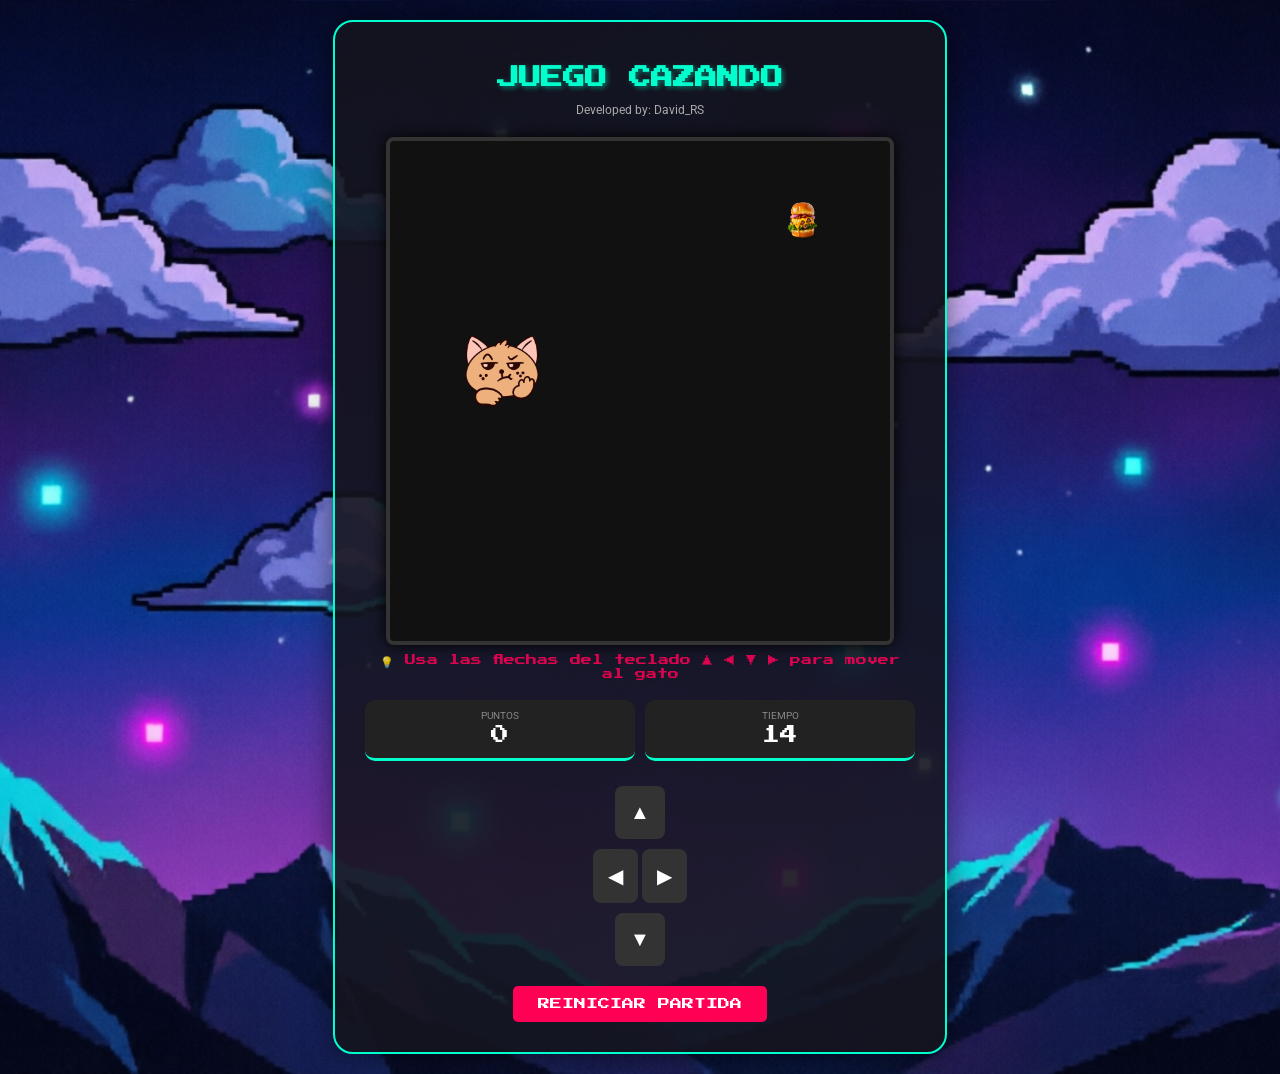
<file: index.html>
<!DOCTYPE html>
<html lang="es">
<head>
    <meta charset="UTF-8">
    <meta name="viewport" content="width=device-width, initial-scale=1.0">
    <title>Juego Cazando - Edición Pro</title>
    
    <!-- Google Fonts: Tipografía retro + UI moderna -->
    <link href="https://fonts.googleapis.com/css2?family=Press+Start+2P&family=Roboto:wght@400;700&display=swap" rel="stylesheet">
    <link rel="stylesheet" href="cazando.css">
</head>
<body onload="iniciarJuego()">
    <div class="main-container">
        <h1>JUEGO CAZANDO</h1>
        <p style="font-size: 12px; color: #aaa; margin-bottom: 10px;">Developed by: David_RS</p>
        
        <div class="game-wrapper">
            <canvas id="areaJuego" width="500" height="500"></canvas>
            <!-- 💡 Mensaje de ayuda justo debajo del canvas -->
            <p id="mensaje">💡 Usa las flechas del teclado ▲ ◀ ▼ ▶ para mover al gato</p>
        </div>

        <!-- Panel de estadísticas -->
        <div class="ui-panel">
            <div class="stat-box">
                <label>PUNTOS</label>
                <span id="puntos">0</span>
            </div>
            <div class="stat-box">
                <label>TIEMPO</label>
                <span id="tiempo">10</span>
            </div>
        </div>

        <!-- Controles táctiles / D-Pad -->
        <div class="controls-section">
            <button class="btn-dir" onclick="moverArriba()">▲</button>
            <div style="margin: 10px 0;">
                <button class="btn-dir" onclick="moverIzquierda()">◀</button>
                <button class="btn-dir" onclick="moverDerecha()">▶</button>
            </div>
            <button class="btn-dir" onclick="moverAbajo()">▼</button>
        </div>

        <button class="btn-restart" onclick="reiniciarJuego()">REINICIAR PARTIDA</button>
    </div>

    <!-- 🎯 Notificación flotante (aparece al comer) -->
    <div id="notificacion" class="notificacion"></div>

    <!-- 🏆 Modal de fin de juego (victoria o derrota) -->
    <div id="modalFinJuego" class="modal-overlay">
        <div class="modal-contenido">
            <h2 id="tituloModal"></h2>
            <p id="mensajeModal"></p>
            <button onclick="cerrarModalYReiniciar()" class="btn-reiniciar">🔄 Jugar de Nuevo</button>
        </div>
    </div>

    <!-- Scripts: utils.js primero (dependencia), luego cazando.js -->
    <script src="utils.js"></script>
    <script src="cazando.js"></script>
</body>
</html>
</file>
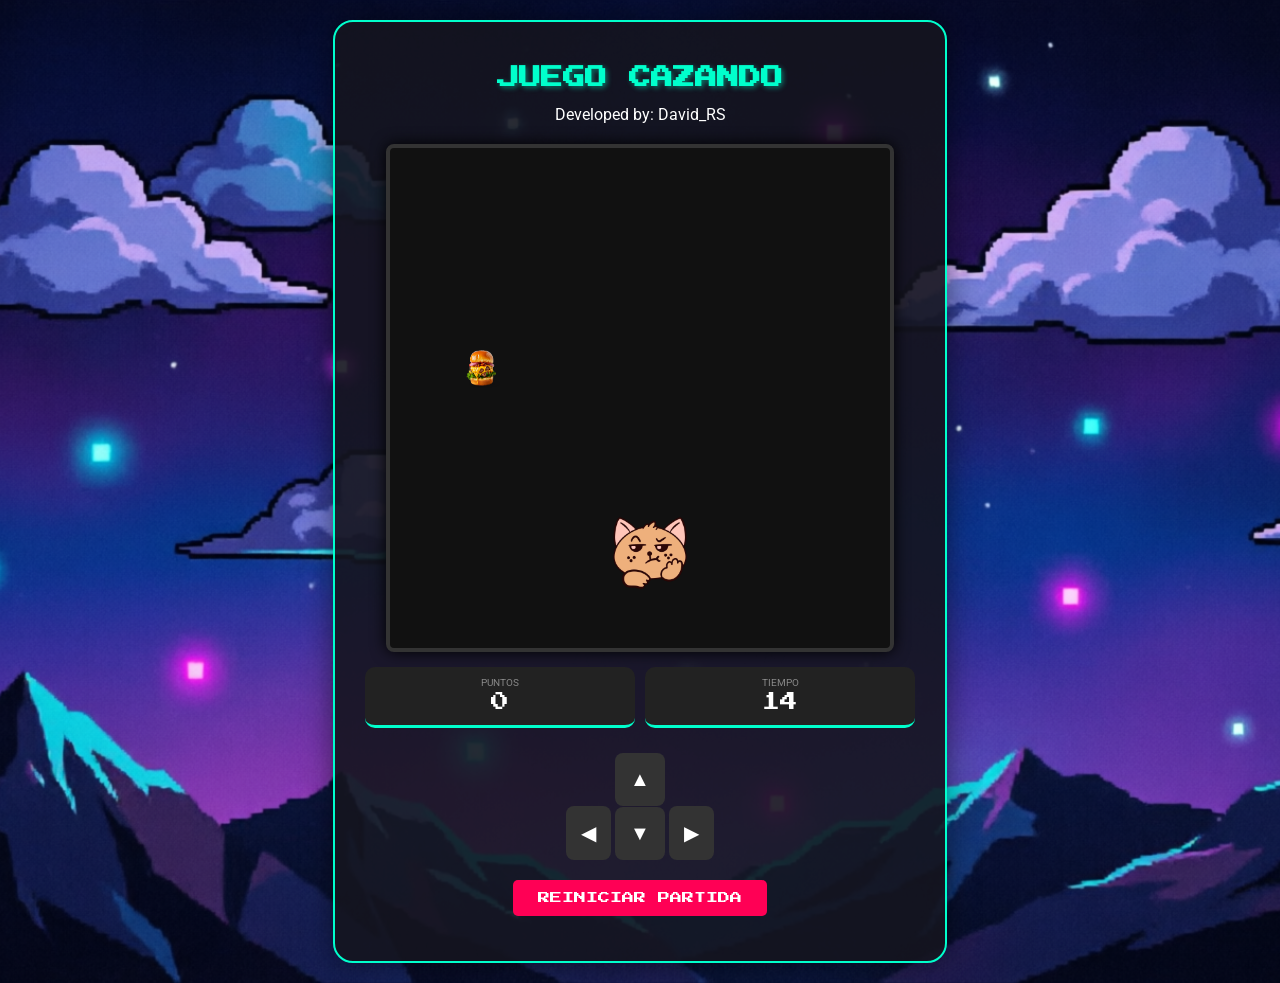
<file: cazando.html>
<!DOCTYPE html>
<html lang="es">
<head>
  <meta charset="UTF-8">
  <title>Juego Cazando - Edición Pro</title>
  <link href="https://fonts.googleapis.com/css2?family=Press+Start+2P&family=Roboto:wght@400;700&display=swap" rel="stylesheet">
  <link rel="stylesheet" href="cazando.css">
</head>
<body onload="iniciarJuego()">

  <div class="main-container">
    <header>
      <h1>JUEGO CAZANDO</h1>
      <p class="author">Developed by: <span>David_RS</span></p>
    </header>

    <div class="game-wrapper">
      <canvas id="areaJuego" width="500" height="500"></canvas>
      
      <div class="ui-panel">
        <div class="stat-box">
          <label>PUNTOS</label>
          <span id="puntos">0</span>
        </div>
        <div class="stat-box">
          <label>TIEMPO</label>
          <span id="tiempo">10</span>
        </div>
      </div>
    </div>

    <div class="controls-section">
      <div class="d-pad">
        <button class="btn-dir up" onclick="moverArriba()">▲</button>
        <div class="middle-row">
          <button class="btn-dir left" onclick="moverIzquierda()">◀</button>
          <button class="btn-dir down" onclick="moverAbajo()">▼</button>
          <button class="btn-dir right" onclick="moverDerecha()">▶</button>
        </div>
      </div>
      
      <button class="btn-restart" onclick="reiniciarJuego()">REINICIAR PARTIDA</button>
    </div>

    <p id="mensaje"></p>
  </div>

  <script src="cazando.js"></script>
  <script src="utils.js"></script>
</body>
</html>

<!-- <!DOCTYPE html>
<html>
<head>
  <title>Juego Cazando</title>

  <link rel="stylesheet" href="cazando.css"> //feat: reference css in html
</head>
<body onload="iniciarJuego()">

  <h1>Juego Cazando</h1>
  <p>Autor: David_RS</p>

  <Canvas id="areaJuego" width="500" height="500"></Canvas>

  <div class="controles">
    <button onclick="moverArriba()">⬆</button>
    <br>
    <button onclick="moverIzquierda()">⬅</button>
    <button onclick="moverAbajo()">⬇</button>
    <button onclick="moverDerecha()">➡</button>
    <br><br>
    <button onclick="reiniciarJuego()" style="background-color: black; color: white;">REINICIAR JUEGO</button>
  </div>


  <div class="panel">
    <span>Puntos: <span id="puntos">0</span></span>
    <span>Tiempo: <span id="tiempo">10</span></span>
  </div>

  <p id="mensaje"></p>

  <script src="cazando.js"></script>
  <script src="utils.js"></script>
</body>
</html> -->
</file>
<file: cazando.css>
/* ========================================
   TEMA Y VARIABLES GLOBALES
   ======================================== */
:root {
  --primary-color: #00ffcc;
  --bg-dark: rgba(20, 20, 30, 0.9);
  --accent-color: #ff0055;
}

/* ========================================
   CUERPO Y FONDO
   ======================================== */
body {
  margin: 0;
  padding: 0;
  display: flex;
  justify-content: center;
  align-items: center;
  min-height: 100vh;
  font-family: 'Roboto', sans-serif;
  /* Fondo de internet */
  background-image: url('1776111746.png');
  background-size: cover;
  background-position: center;
  color: white;
}

/* ========================================
   CONTENEDOR PRINCIPAL
   ======================================== */
.main-container {
  background: var(--bg-dark);
  padding: 30px;
  border-radius: 20px;
  box-shadow: 0 0 30px rgba(0,0,0,0.5);
  text-align: center;
  border: 2px solid var(--primary-color);
  max-width: 550px; /* Evita que sea demasiado ancho en PC */
  width: 90%;
  margin: 20px;
}

h1 {
  font-family: 'Press Start 2P', cursive;
  font-size: 22px;
  color: var(--primary-color);
  text-shadow: 2px 2px 5px rgba(0, 255, 204, 0.4);
}

/* ========================================
   ÁREA DE JUEGO (CANVAS)
   ======================================== */
.game-wrapper {
  position: relative;
  margin: 20px auto;
}

canvas {
  display: block;
  margin: 0 auto;
  max-width: 100%;     /* Ajuste responsive */
  height: auto;        /* Mantiene proporción */
  background: #111;
  border: 4px solid #333;
  border-radius: 8px;
  box-shadow: 0 0 15px rgba(0,0,0,1);
}

/* ========================================
   PANEL DE ESTADÍSTICAS (PUNTOS/TIEMPO)
   ======================================== */
.ui-panel {
  display: flex;
  justify-content: space-around;
  margin-top: 15px;
  gap: 10px;
}

.stat-box {
  background: #222;
  padding: 10px 20px;
  border-radius: 10px;
  border-bottom: 3px solid var(--primary-color);
  flex: 1;
}

.stat-box label {
  display: block;
  font-size: 10px;
  margin-bottom: 5px;
  color: #888;
}

.stat-box span {
  font-family: 'Press Start 2P', cursive;
  font-size: 18px;
}

/* ========================================
   CONTROLES (BOTONES DE DIRECCIÓN)
   ======================================== */
.controls-section {
  margin-top: 25px;
}

.btn-dir {
  background: #333;
  color: white;
  border: none;
  padding: 15px;
  font-size: 20px;
  border-radius: 8px;
  cursor: pointer;
  transition: 0.2s;
  touch-action: manipulation; /* Optimiza el toque en móviles */
}

.btn-dir:hover {
  background: var(--primary-color);
  color: black;
}

/* ========================================
   BOTONES DE ACCIÓN (REINICIAR)
   ======================================== */
.btn-restart {
  margin-top: 20px;
  background: var(--accent-color);
  color: white;
  border: none;
  padding: 12px 25px;
  font-family: 'Press Start 2P', cursive;
  font-size: 12px;
  cursor: pointer;
  border-radius: 5px;
  transition: 0.3s;
}

.btn-restart:hover {
  transform: scale(1.05);
  box-shadow: 0 0 15px var(--accent-color);
}

/* ========================================
   MENSAJE DE AYUDA Y ANIMACIONES
   ======================================== */
#mensaje {
  font-family: 'Press Start 2P', cursive;
  font-size: 11px;
  color: var(--accent-color);
  margin: 10px auto 15px;
  text-align: center;
  opacity: 0.85;
  animation: pulso-hint 2.5s infinite ease-in-out;
  transition: opacity 0.5s ease, transform 0.5s ease;
}

.hint-oculta {
  opacity: 0;
  transform: translateY(-10px);
  pointer-events: none;
}

@keyframes pulso-hint {
  0%, 100% { transform: scale(1); opacity: 0.85; }
  50% { transform: scale(1.02); opacity: 1; text-shadow: 0 0 6px var(--accent-color); }
}

/* ========================================
   NOTIFICACIÓN FLOTANTE (al comer)
   ======================================== */
.notificacion {
  position: fixed;
  top: 20%;
  left: 50%;
  transform: translateX(-50%);
  background: linear-gradient(135deg, #667eea 0%, #764ba2 100%);
  color: white;
  padding: 15px 30px;
  border-radius: 12px;
  font-size: 20px;
  font-weight: bold;
  box-shadow: 0 8px 30px rgba(0,0,0,0.3);
  opacity: 0;
  transition: opacity 0.3s ease;
  pointer-events: none;
  z-index: 1000;
  text-align: center;
}

.notificacion.mostrar {
  opacity: 1;
  animation: flotar 2s ease-in-out;
}

@keyframes flotar {
  0%, 100% { transform: translateX(-50%) scale(1); }
  50% { transform: translateX(-50%) scale(1.05); }
}

/* ========================================
   MODALES DE FIN DE JUEGO
   ======================================== */
.modal-overlay {
  display: none;
  position: fixed;
  top: 0; left: 0;
  width: 100%; height: 100%;
  background: rgba(0,0,0,0.85);
  z-index: 2000;
  justify-content: center;
  align-items: center;
}

.modal-overlay.activo {
  display: flex;
  animation: fadeIn 0.3s ease;
}

@keyframes fadeIn {
  from { opacity: 0; } 
  to { opacity: 1; }
}

.modal-contenido {
  background: linear-gradient(135deg, #667eea 0%, #764ba2 100%);
  padding: 35px;
  border-radius: 20px;
  text-align: center;
  color: white;
  box-shadow: 0 15px 50px rgba(0,0,0,0.5);
  animation: slideIn 0.3s ease;
  max-width: 420px;
  margin: 20px;
}

@keyframes slideIn {
  from { transform: translateY(-30px); opacity: 0; }
  to { transform: translateY(0); opacity: 1; }
}

.btn-reiniciar {
  background: white;
  color: #667eea;
  border: none;
  padding: 12px 35px;
  font-size: 16px;
  font-weight: bold;
  border-radius: 30px;
  cursor: pointer;
  transition: transform 0.2s;
}

/* ========================================
   MEDIA QUERIES (PARA MÓVILES)
   ======================================== */
@media (max-width: 600px) {
  h1 {
    font-size: 18px;
  }

  .main-container {
    padding: 15px;
    width: 95%;
    margin: 10px auto;
  }

  .btn-dir {
    padding: 20px;
    font-size: 24px;
    width: 60px; /* Hace los botones más uniformes */
  }

  .stat-box span {
    font-size: 14px;
  }

  .modal-contenido {
    padding: 20px;
    width: 90%;
  }
}
</file>
